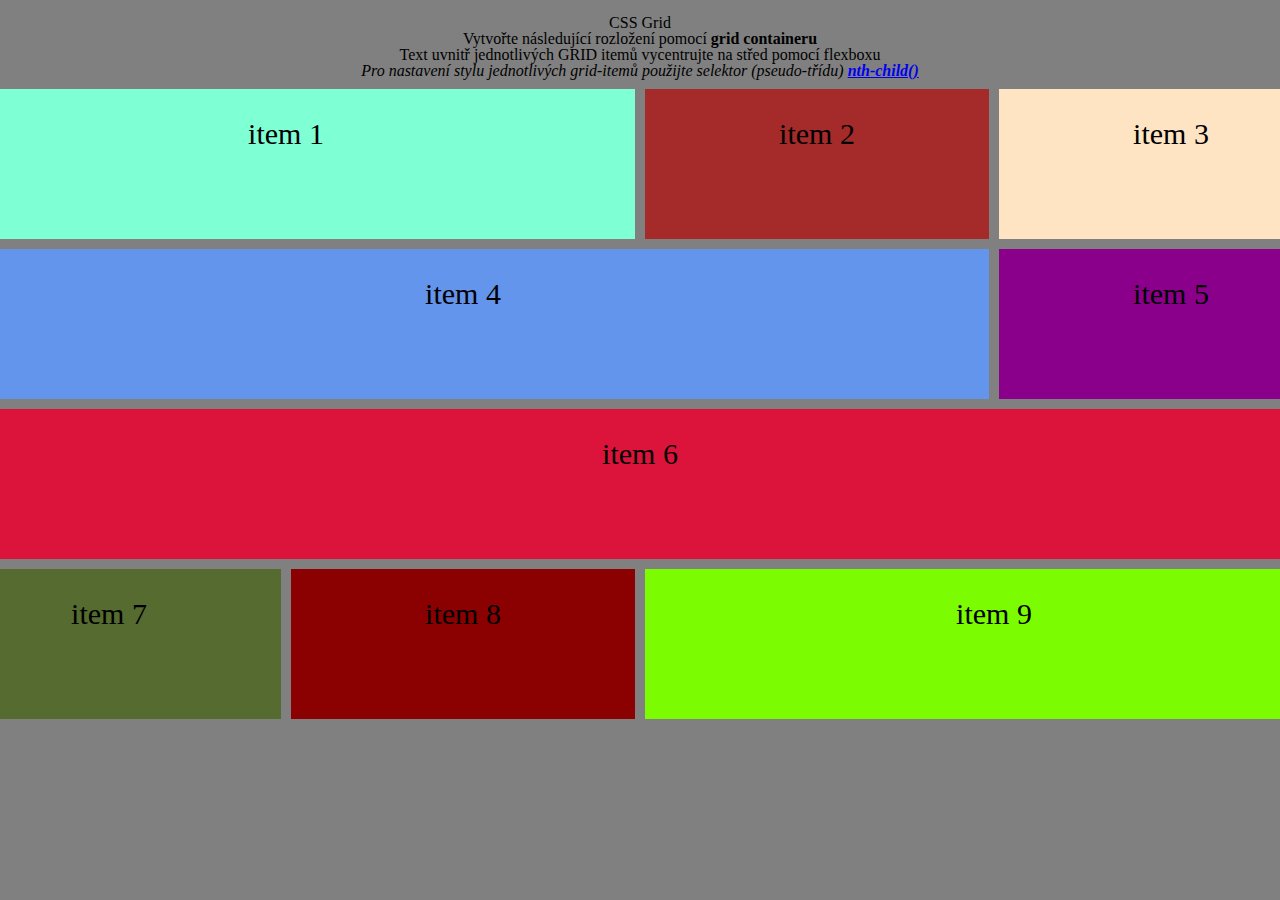
<file: individual-work/css-grid-0/index.html>
<!DOCTYPE html>
<html lang="en">

<head>
    <meta charset="UTF-8">
    <meta http-equiv="X-UA-Compatible" content="IE=edge">
    <meta name="viewport" content="width=device-width, initial-scale=1.0">
    <link rel="stylesheet" href="reset.css">
    <link rel="stylesheet" href="style.css">
    <title>CSS Grid</title>
</head>

<body>
    <main>
        <h1>CSS Grid</h1>

        <section>
            <div class="hint">
                <p>Vytvořte následující rozložení pomocí <b>grid containeru</b></p>
                <p>Text uvnitř jednotlivých GRID itemů vycentrujte na střed pomocí flexboxu</p>
                <i>Pro nastavení stylu jednotlivých grid-itemů použijte selektor (pseudo-třídu) <a
                        href="https://developer.mozilla.org/en-US/docs/Web/CSS/:nth-child"
                        target="_blank"><b>nth-child()</b></a></i>
            </div>
            <div class="grid-container">
                <div class="grid-item">
                    <p>item 1</p>
                </div>
                <div class="grid-item">
                    <p>item 2</p>
                </div>
                <div class="grid-item">
                    <p>item 3</p>
                </div>
                <div class="grid-item">
                    <p>item 4</p>
                </div>
                <div class="grid-item">
                    <p>item 5</p>
                </div>
                <div class="grid-item">
                    <p>item 6</p>
                </div>
                <div class="grid-item">
                    <p>item 7</p>
                </div>
                <div class="grid-item">
                    <p>item 8</p>
                </div>
                <div class="grid-item">
                    <p>item 9</p>
                </div>
            </div>
        </section>
    </main>
</body>

</html>
</file>
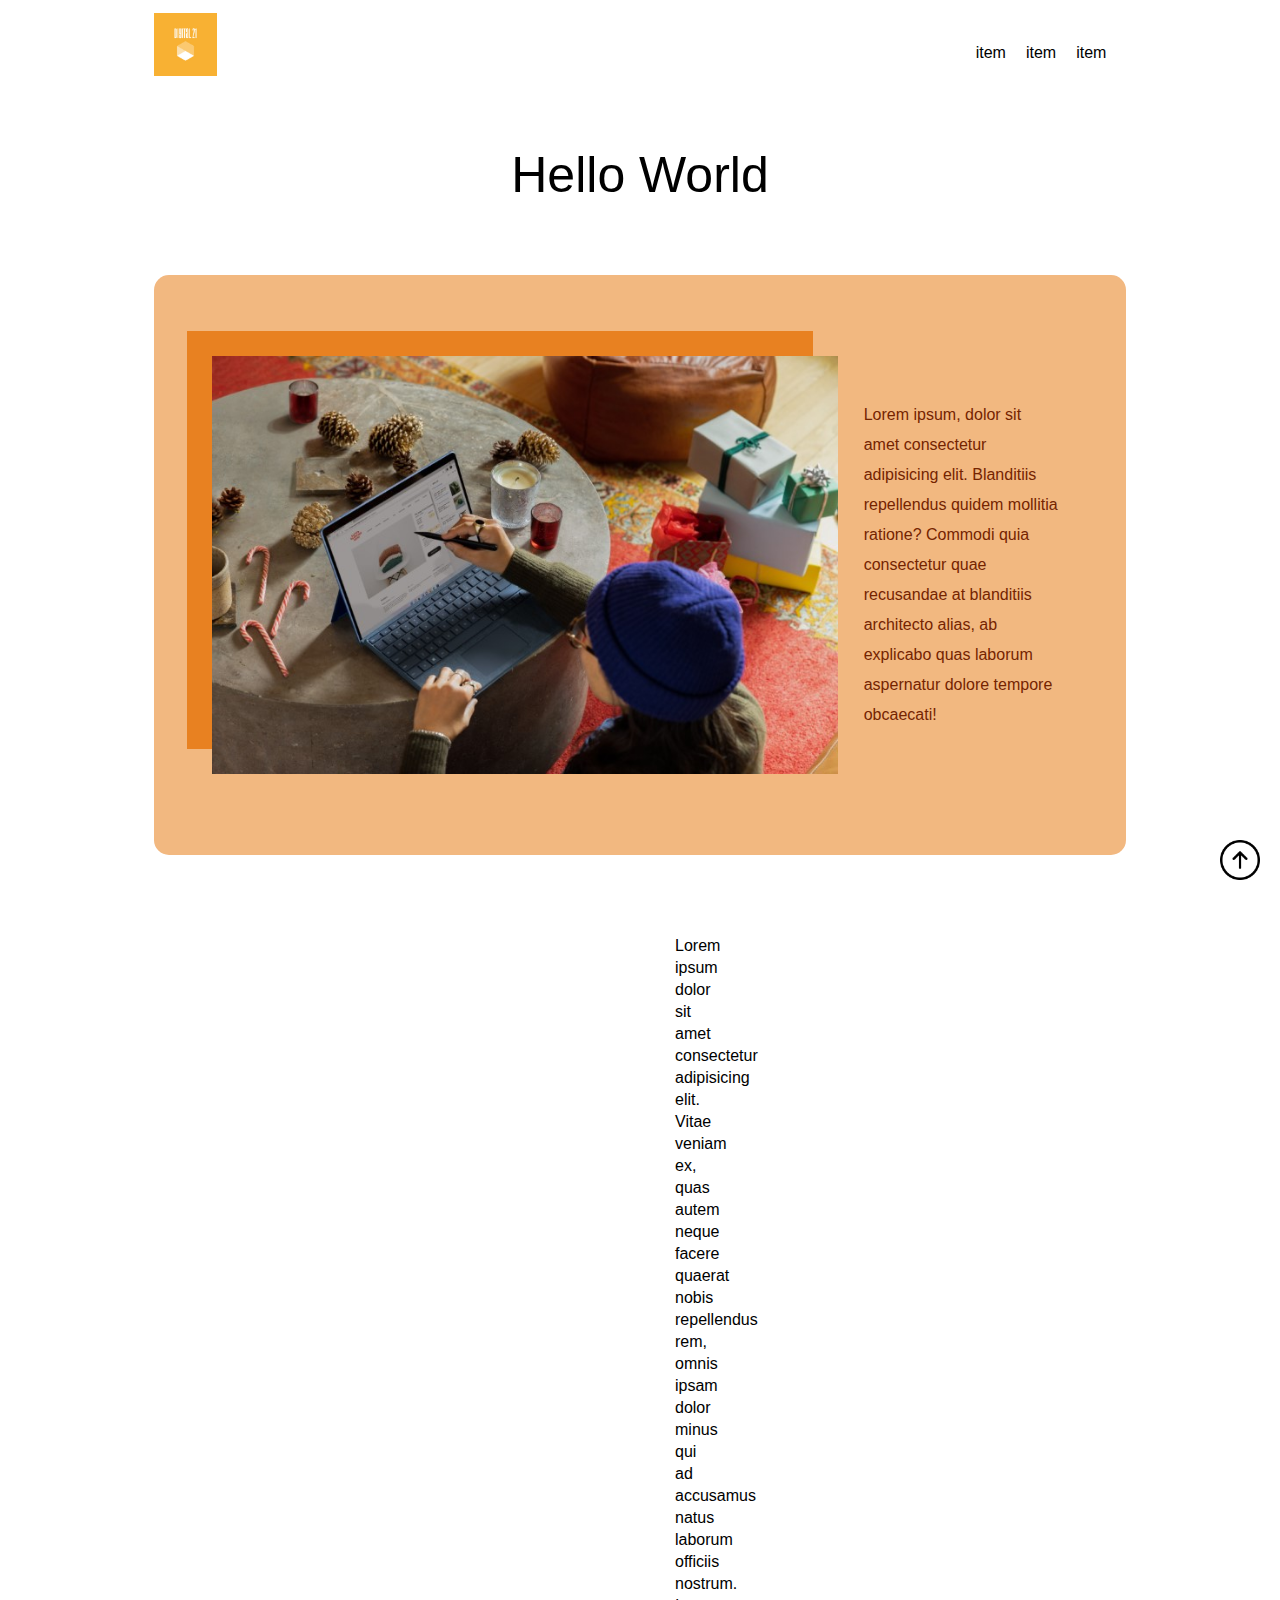
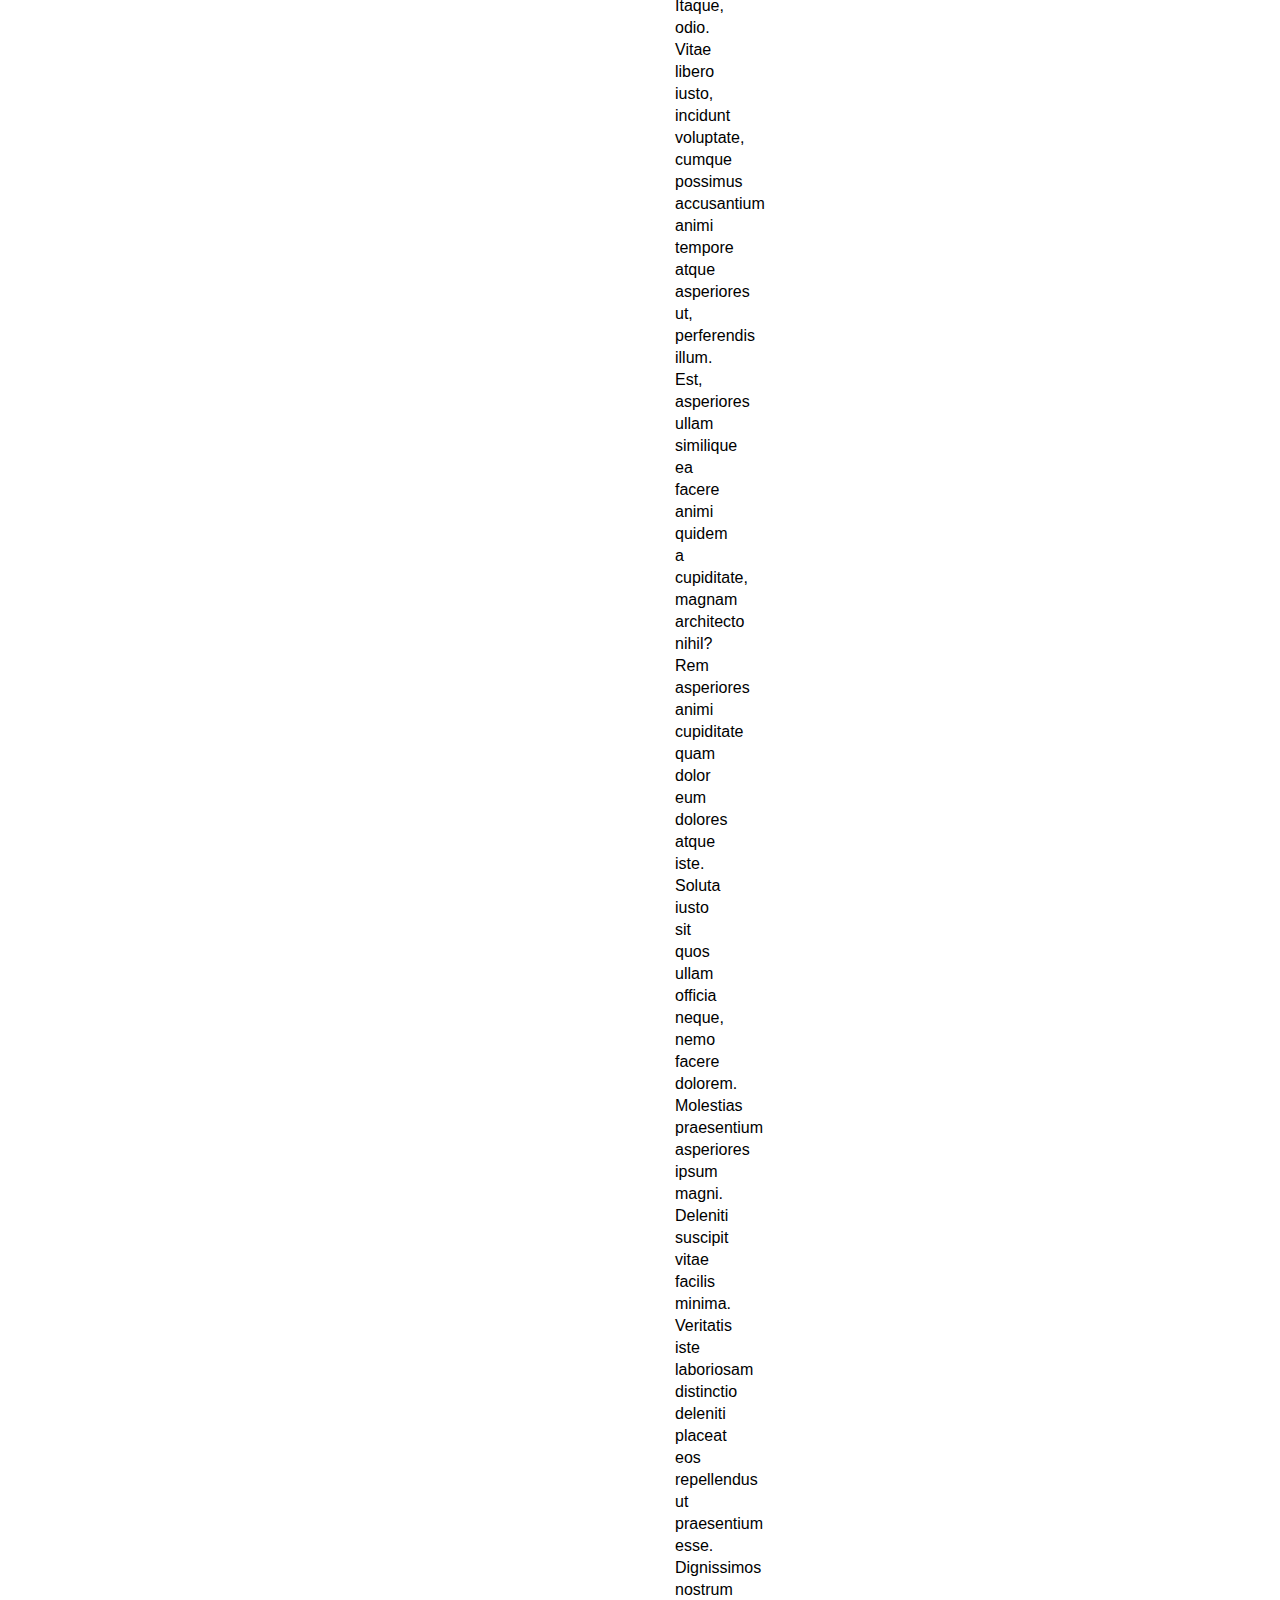
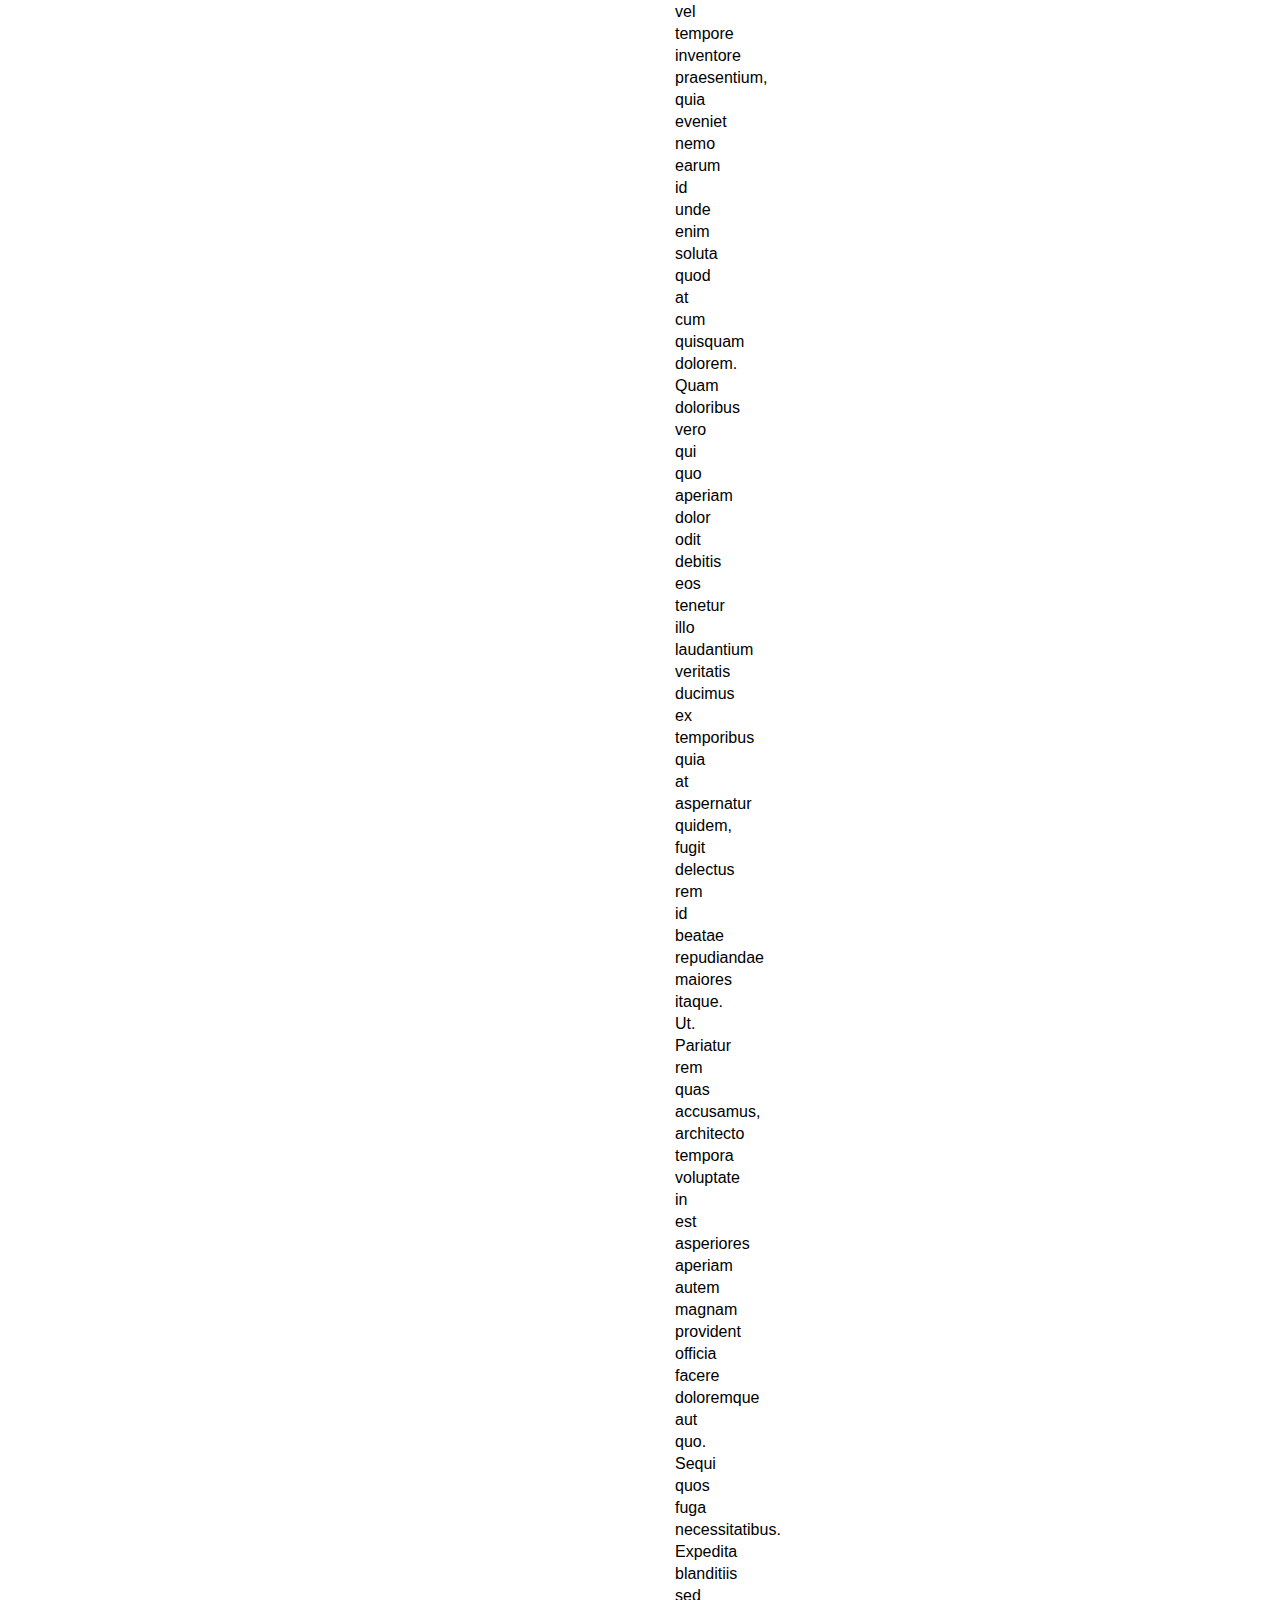
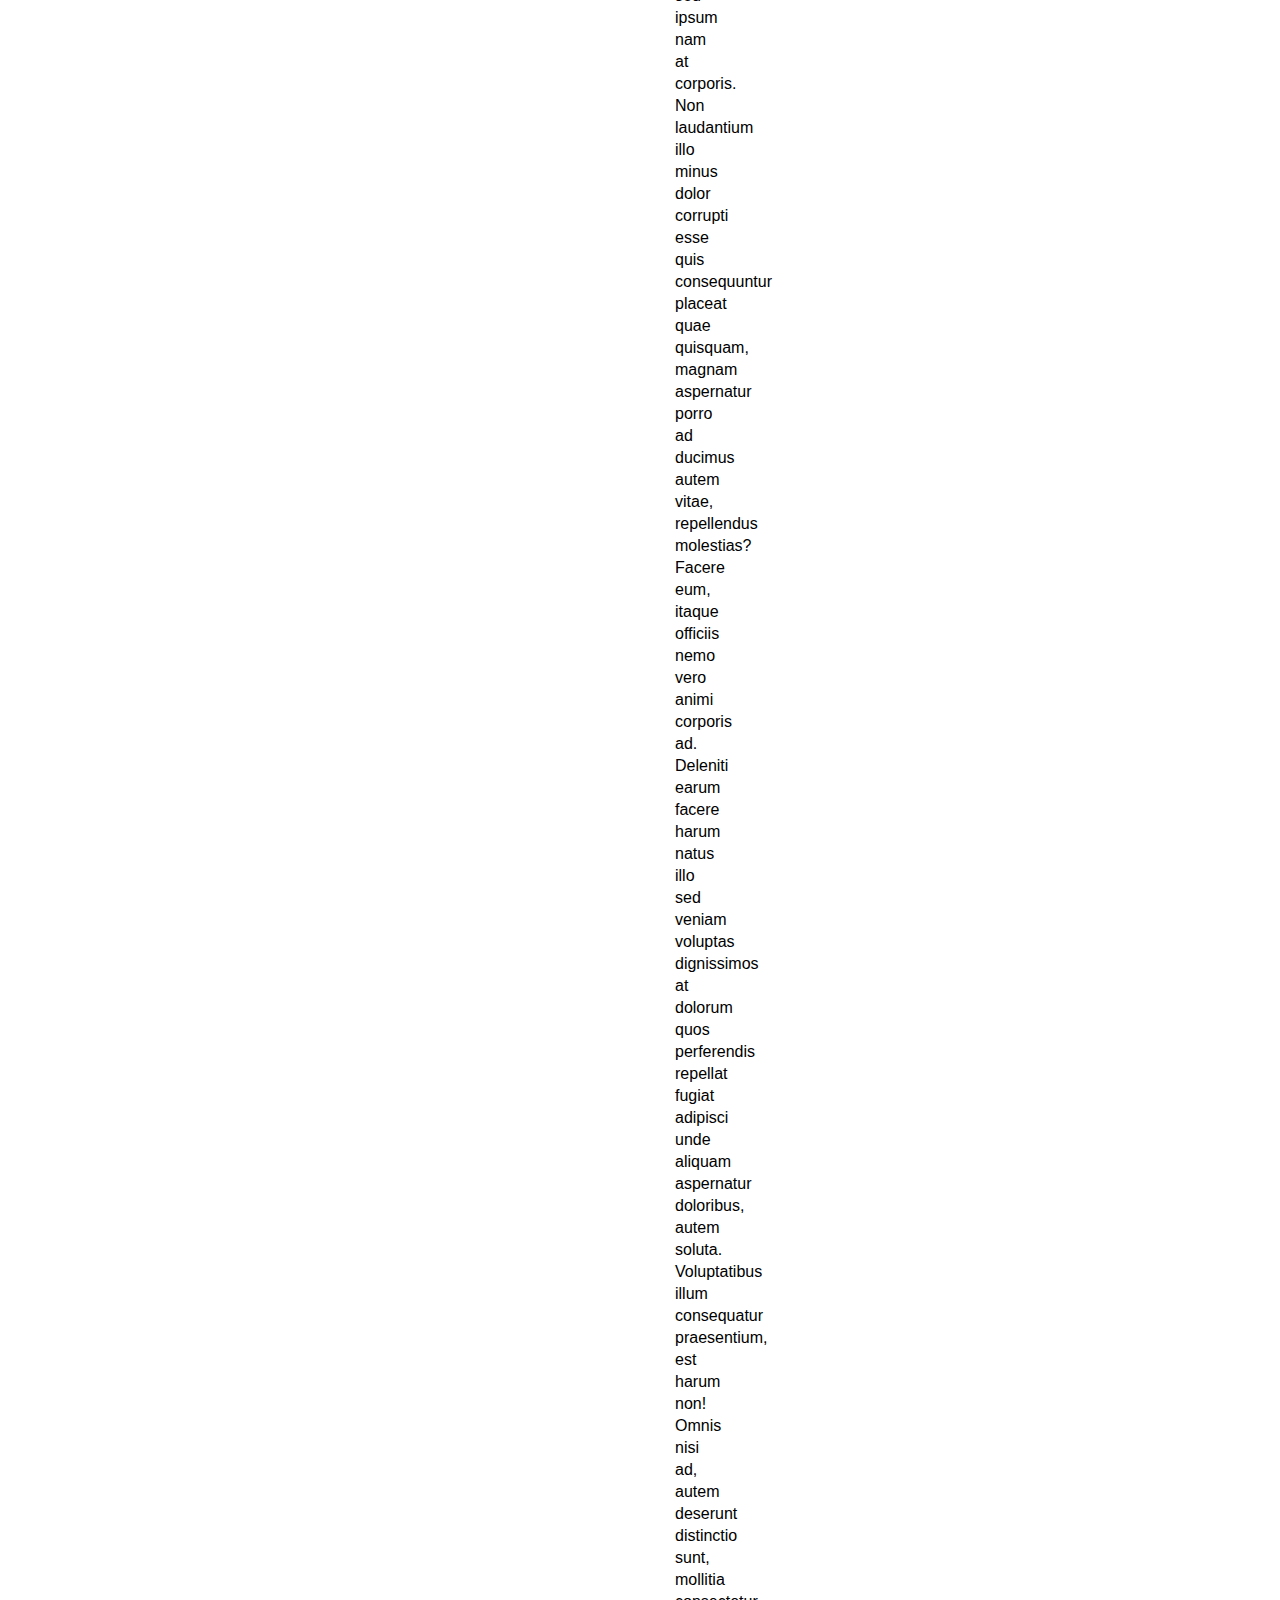
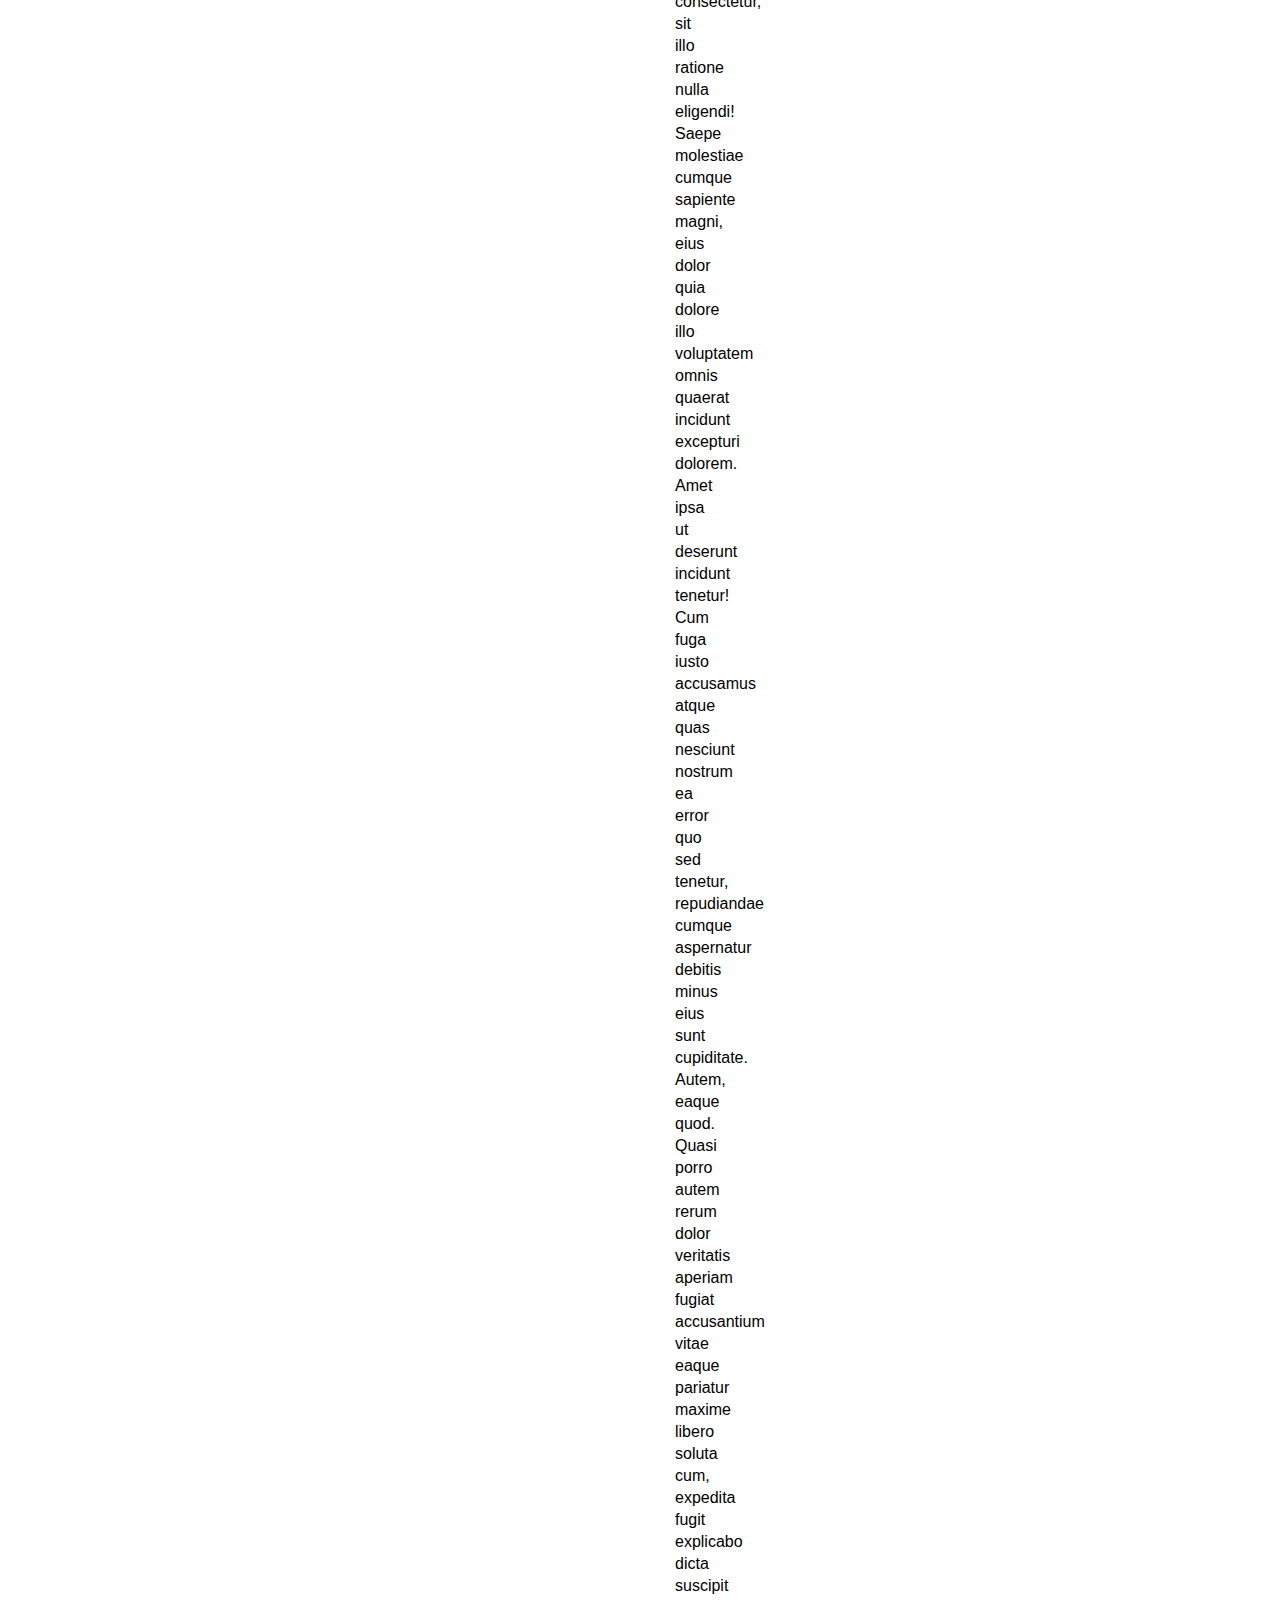
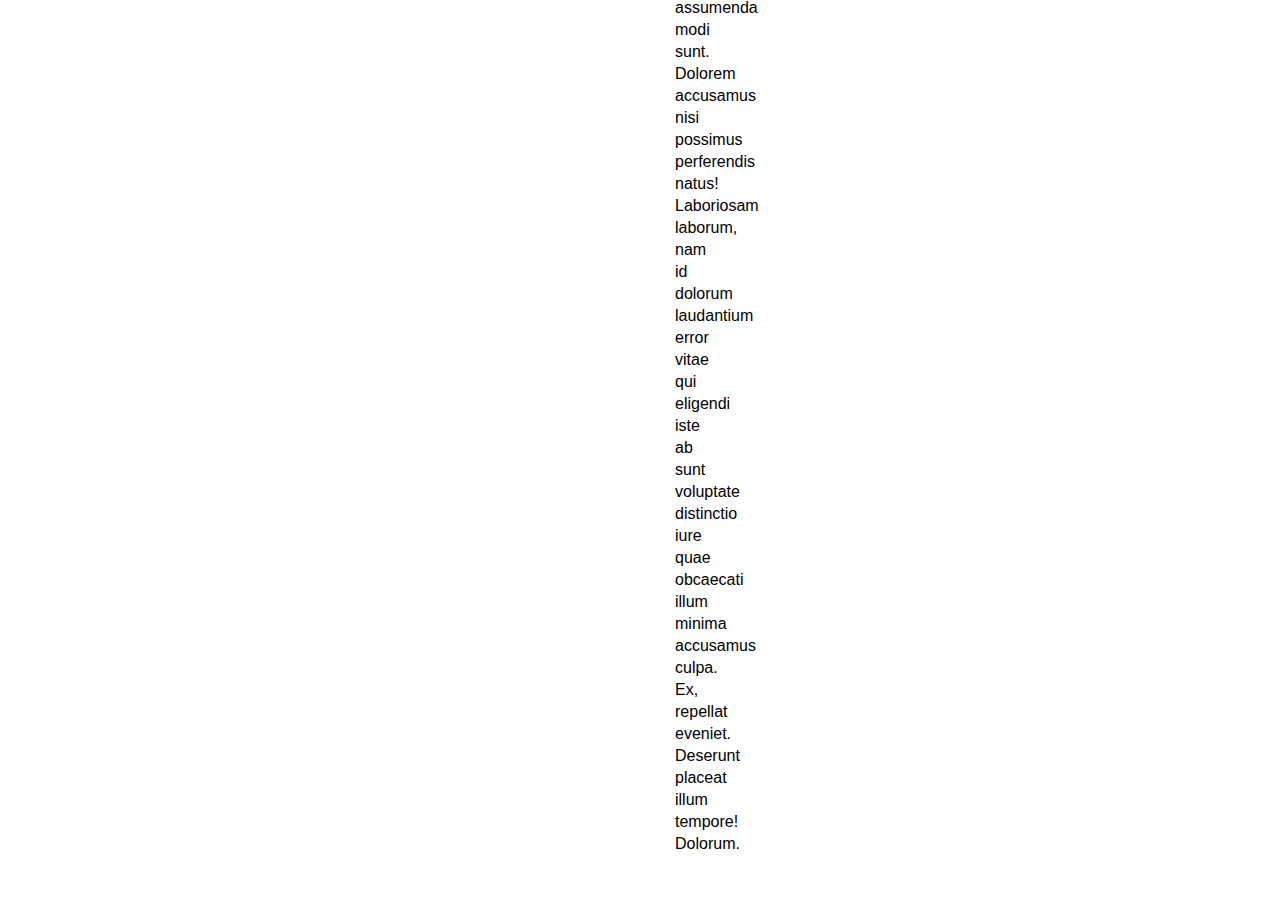
<file: individual-work/css-position-1/index.html>
<!DOCTYPE html>
<html lang="en">

<head>
    <meta charset="UTF-8">
    <meta http-equiv="X-UA-Compatible" content="IE=edge">
    <meta name="viewport" content="width=device-width, initial-scale=1.0">
    <title>CSS position</title>
    <link rel="stylesheet" href="reset.css">
    <link rel="stylesheet" href="style.css">
</head>

<body>
    <main class="container">
        <header class="header">
            <div class="header-logo">
                <img src="./images/logo_size_invert.jpg" alt="" srcset="">
            </div>
            <nav class="navbar">
                <div class="nav-item">item</div>
                <div class="nav-item">item</div>
                <div class="nav-item">item</div>
            </nav>
        </header>

        <div class="headline-1">
            <h1>Hello World</h1>
        </div>

        <section class="hero-section">
            <div class="hero-img">
                <img src="./images/hero-small.jpg" alt="Hero">
                <div class="img-placeholder"></div>
            </div>
            <div class="hero-text">
                <p>Lorem ipsum, dolor sit amet consectetur adipisicing elit. Blanditiis repellendus quidem mollitia
                    ratione? Commodi quia consectetur quae recusandae at blanditiis architecto alias, ab explicabo quas
                    laborum aspernatur dolore tempore obcaecati!</p>
            </div>
        </section>
        <section class="text">
            <div class="text-wrapper">
                <p>Lorem ipsum dolor sit amet consectetur adipisicing elit. Vitae veniam ex, quas autem neque facere
                    quaerat
                    nobis repellendus rem, omnis ipsam dolor minus qui ad accusamus natus laborum officiis nostrum.</p>
                <p>Itaque, odio. Vitae libero iusto, incidunt voluptate, cumque possimus accusantium animi tempore atque
                    asperiores ut, perferendis illum. Est, asperiores ullam similique ea facere animi quidem a
                    cupiditate,
                    magnam architecto nihil?</p>
                <p>Rem asperiores animi cupiditate quam dolor eum dolores atque iste. Soluta iusto sit quos ullam
                    officia
                    neque, nemo facere dolorem. Molestias praesentium asperiores ipsum magni. Deleniti suscipit vitae
                    facilis minima.</p>
                <p>Veritatis iste laboriosam distinctio deleniti placeat eos repellendus ut praesentium esse.
                    Dignissimos
                    nostrum vel tempore inventore praesentium, quia eveniet nemo earum id unde enim soluta quod at cum
                    quisquam dolorem.</p>
                <p>Quam doloribus vero qui quo aperiam dolor odit debitis eos tenetur illo laudantium veritatis ducimus
                    ex
                    temporibus quia at aspernatur quidem, fugit delectus rem id beatae repudiandae maiores itaque. Ut.
                </p>
                <p>Pariatur rem quas accusamus, architecto tempora voluptate in est asperiores aperiam autem magnam
                    provident officia facere doloremque aut quo. Sequi quos fuga necessitatibus. Expedita blanditiis sed
                    ipsum nam at corporis.</p>
                <p>Non laudantium illo minus dolor corrupti esse quis consequuntur placeat quae quisquam, magnam
                    aspernatur
                    porro ad ducimus autem vitae, repellendus molestias? Facere eum, itaque officiis nemo vero animi
                    corporis ad.</p>
                <p>Deleniti earum facere harum natus illo sed veniam voluptas dignissimos at dolorum quos perferendis
                    repellat fugiat adipisci unde aliquam aspernatur doloribus, autem soluta. Voluptatibus illum
                    consequatur
                    praesentium, est harum non!</p>
                <p>Omnis nisi ad, autem deserunt distinctio sunt, mollitia consectetur, sit illo ratione nulla eligendi!
                    Saepe molestiae cumque sapiente magni, eius dolor quia dolore illo voluptatem omnis quaerat incidunt
                    excepturi dolorem.</p>
                <p>Amet ipsa ut deserunt incidunt tenetur! Cum fuga iusto accusamus atque quas nesciunt nostrum ea error
                    quo
                    sed tenetur, repudiandae cumque aspernatur debitis minus eius sunt cupiditate. Autem, eaque quod.
                </p>
                <p>Quasi porro autem rerum dolor veritatis aperiam fugiat accusantium vitae eaque pariatur maxime libero
                    soluta cum, expedita fugit explicabo dicta suscipit assumenda modi sunt. Dolorem accusamus nisi
                    possimus
                    perferendis natus!</p>
                <p>Laboriosam laborum, nam id dolorum laudantium error vitae qui eligendi iste ab sunt voluptate
                    distinctio
                    iure quae obcaecati illum minima accusamus culpa. Ex, repellat eveniet. Deserunt placeat illum
                    tempore!
                    Dolorum.</p>
            </div>
        </section>

        <div class="top-link-wrapper">
            <div class="top-link">
                <a href="#">
                    <img src="./images/up-arrow.png" alt="Ikona">
                </a>
            </div>
        </div>
    </main>

</body>

</html>
</file>
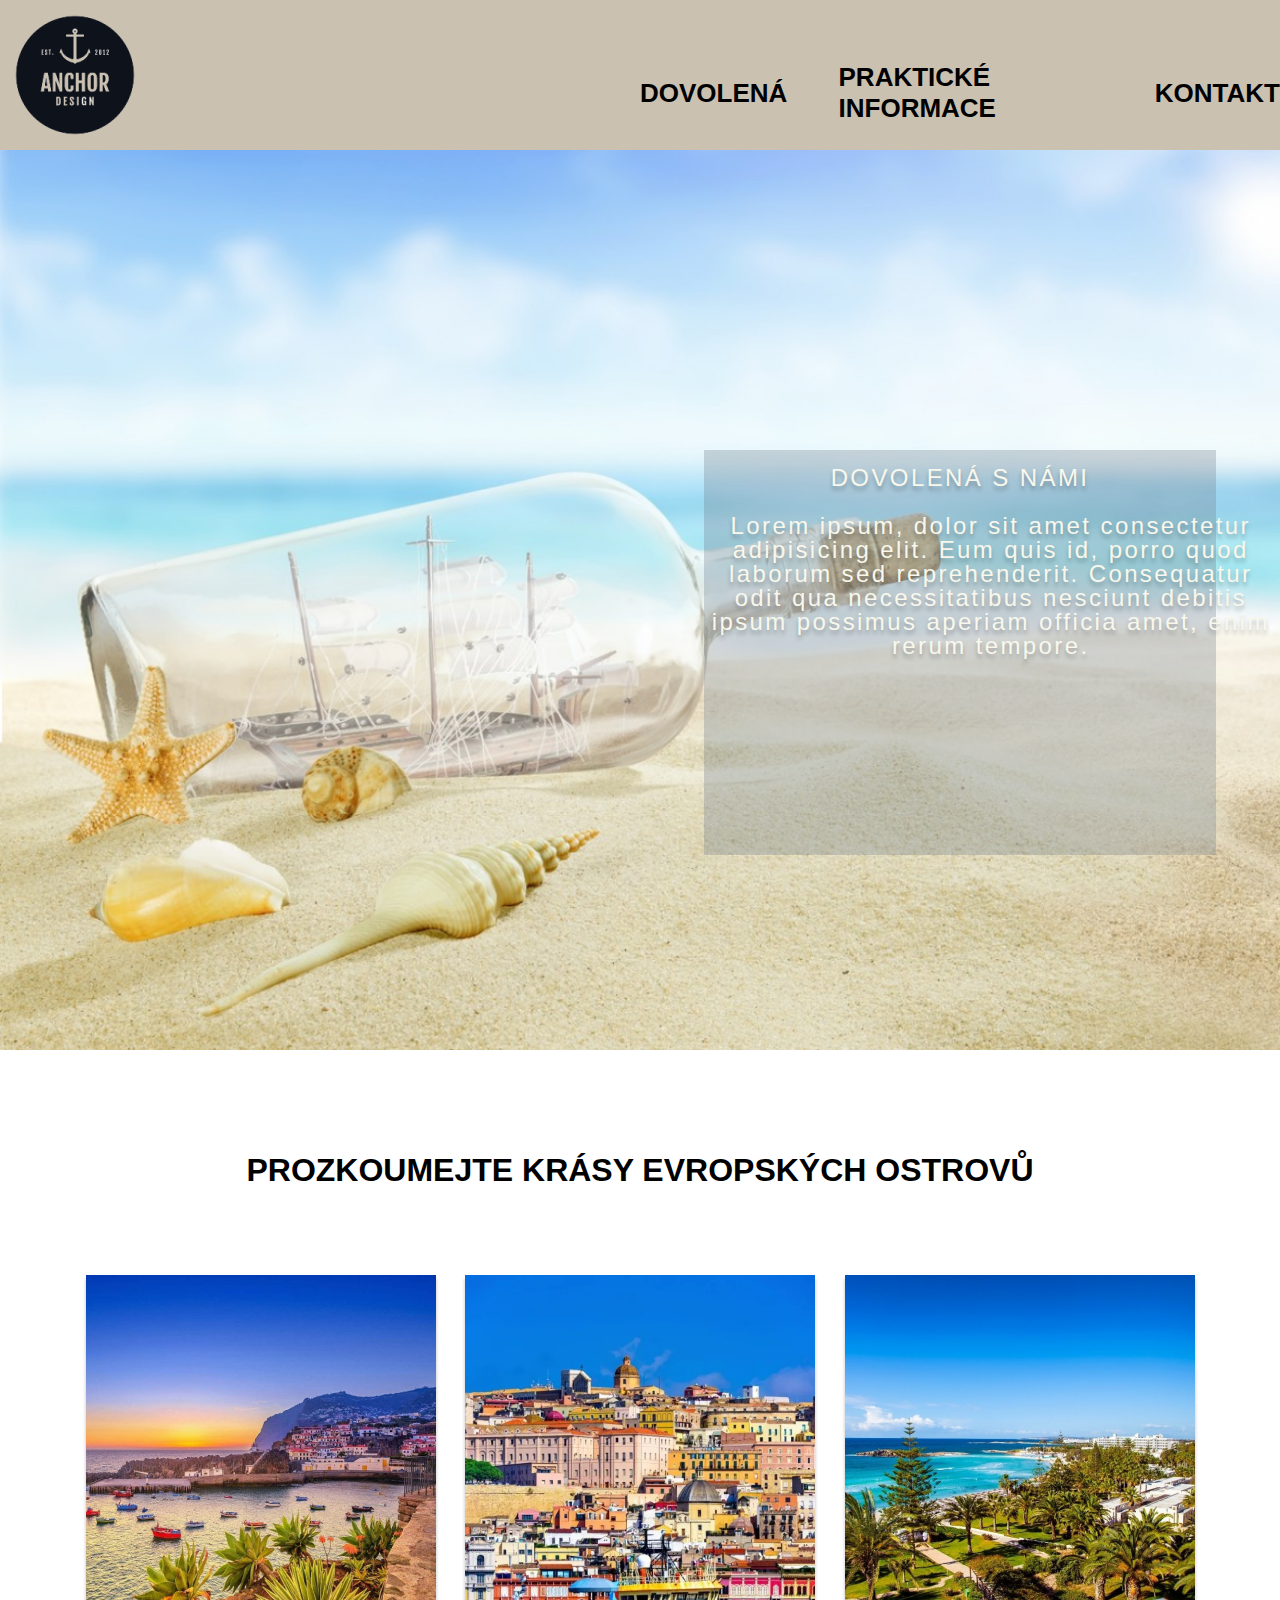
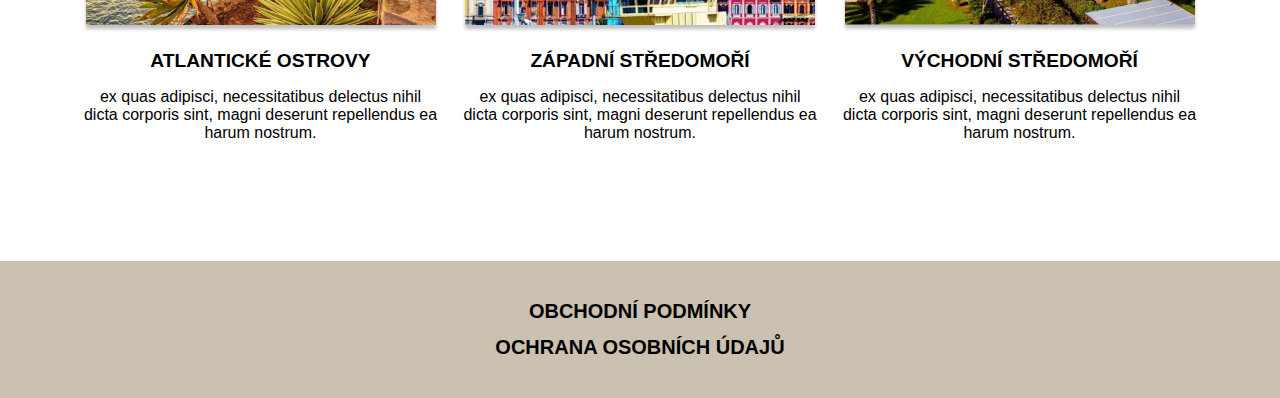
<file: individual-work/figma-1/index.html>
<!DOCTYPE html>
<html lang="en">

<head>
    <meta charset="UTF-8">
    <meta http-equiv="X-UA-Compatible" content="IE=edge">
    <meta name="viewport" content="width=device-width, initial-scale=1.0">
    <title>Document</title>
    <link rel="stylesheet" href="style.css">
    <meta name="viewport" content="width=device-width, initial-scale=1.0">
 
</head>
<body>



    <nav class="header">
        <img src="logo.png" alt="anchor">
        <div class="navbar">

            <h1><a href="index.html"> DOVOLENÁ</a></h1>
            <h1><a href="info.html"> PRAKTICKÉ INFORMACE</a></h1>
            <h1><a href="kontakt.html">KONTAKT</a></h1>
    </nav>
    <div class="main">
        <div class="herosection">
            <h1>DOVOLENÁ S NÁMI</h1>
            <p>Lorem ipsum, dolor sit amet consectetur adipisicing elit. Eum quis id, porro quod laborum sed
                reprehenderit.
                Consequatur odit qua necessitatibus nesciunt debitis ipsum possimus aperiam officia amet, enim rerum
                tempore.</p>
        </div>
    </div>
    <div style="overflow: auto">
        <div class="bottomsec">
            <h1>PROZKOUMEJTE KRÁSY EVROPSKÝCH OSTROVŮ</h1>
            <div class="bottomimg">
                <div class="left">
                    <img src="madeira.png" alt="x">
                    <h1>ATLANTICKÉ OSTROVY</h1>
                    <p>ex quas adipisci, necessitatibus delectus nihil dicta corporis sint, magni deserunt repellendus ea
                        harum nostrum.</p>
                </div>
                <div class="center">
                    <img src="sardinie.png" alt="y">
                    <H1>ZÁPADNÍ STŘEDOMOŘÍ</H1>
                    <p>ex quas adipisci, necessitatibus delectus nihil dicta corporis sint, magni deserunt repellendus ea
                        harum nostrum.</p>
                </div>
                <div class="right">
                    <img src="kypr.png" alt="z">
                    <H1>VÝCHODNÍ STŘEDOMOŘÍ</H1>
                    <p>ex quas adipisci, necessitatibus delectus nihil dicta corporis sint, magni deserunt repellendus ea
                        harum nostrum.</p>
                </div>
    
            </div>
    
        </div>
    </div>
    <div class="footer">
        <h1>OBCHODNÍ PODMÍNKY</h1>
        <h1>OCHRANA OSOBNÍCH ÚDAJŮ</h1>
    </div>

</body>

</html>
</file>
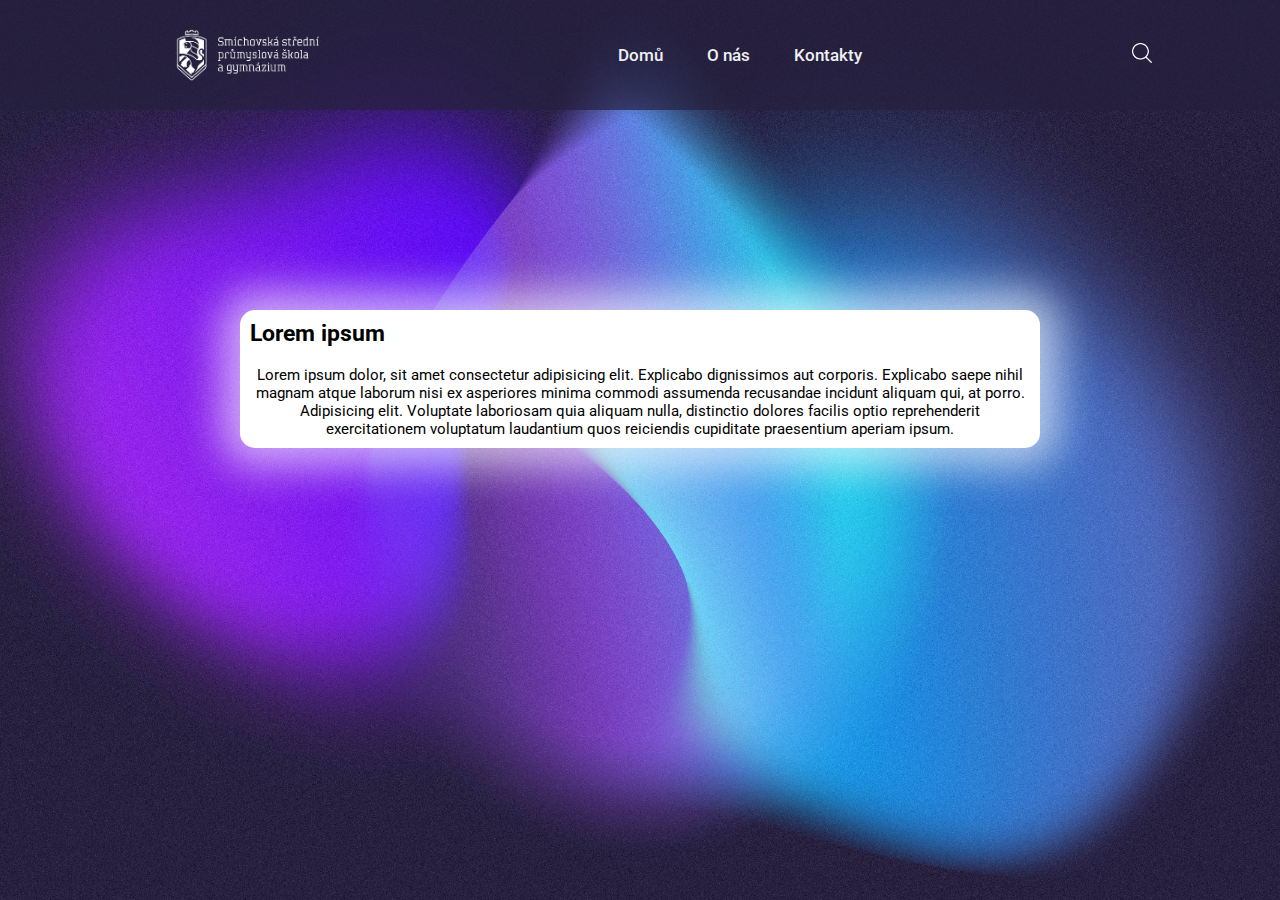
<file: individual-work/flex-1/index.html>
<!DOCTYPE html>
<html lang="en">

<head>

    <meta charset="UTF-8">
    <meta http-equiv="X-UA-Compatible" content="IE=edge">
    <meta name="viewport" content="width=device-width, initial-scale=1.0">
    <title>Flex</title>
    <link rel="stylesheet" href="index.css">
</head>


<body>
    <header>
        <img class="logo" src="logo.png" alt="logo" height="100" width="220">

        <nav>
            <ul class="nav_links">
                <div id="header-content">
                    <li><a href="https://www.ssps.cz/">Domů</a></li>
                    <li><a href="https://www.ssps.cz/o-skole/">O nás</a></li>
                    <li><a href="https://www.ssps.cz/kontakt/">Kontakty</a></li>
            </ul>
            </div>
        </nav>


        <a class="lupa" href="#"><img src="search.png" alt="" height="20" width="20"></a>
    </header>
    <section class="container">
        <div class="card">
            <h2>Lorem ipsum</h2>
            <p>Lorem ipsum dolor, sit amet consectetur adipisicing elit. Explicabo dignissimos aut corporis.
                Explicabo
                saepe nihil magnam atque laborum nisi ex asperiores minima commodi assumenda recusandae incidunt
                aliquam
                qui, at porro. Adipisicing elit. Voluptate laboriosam quia aliquam nulla, distinctio dolores facilis
                optio reprehenderit exercitationem voluptatum laudantium quos reiciendis cupiditate praesentium
                aperiam ipsum.</p>

</body>



</html>
</file>
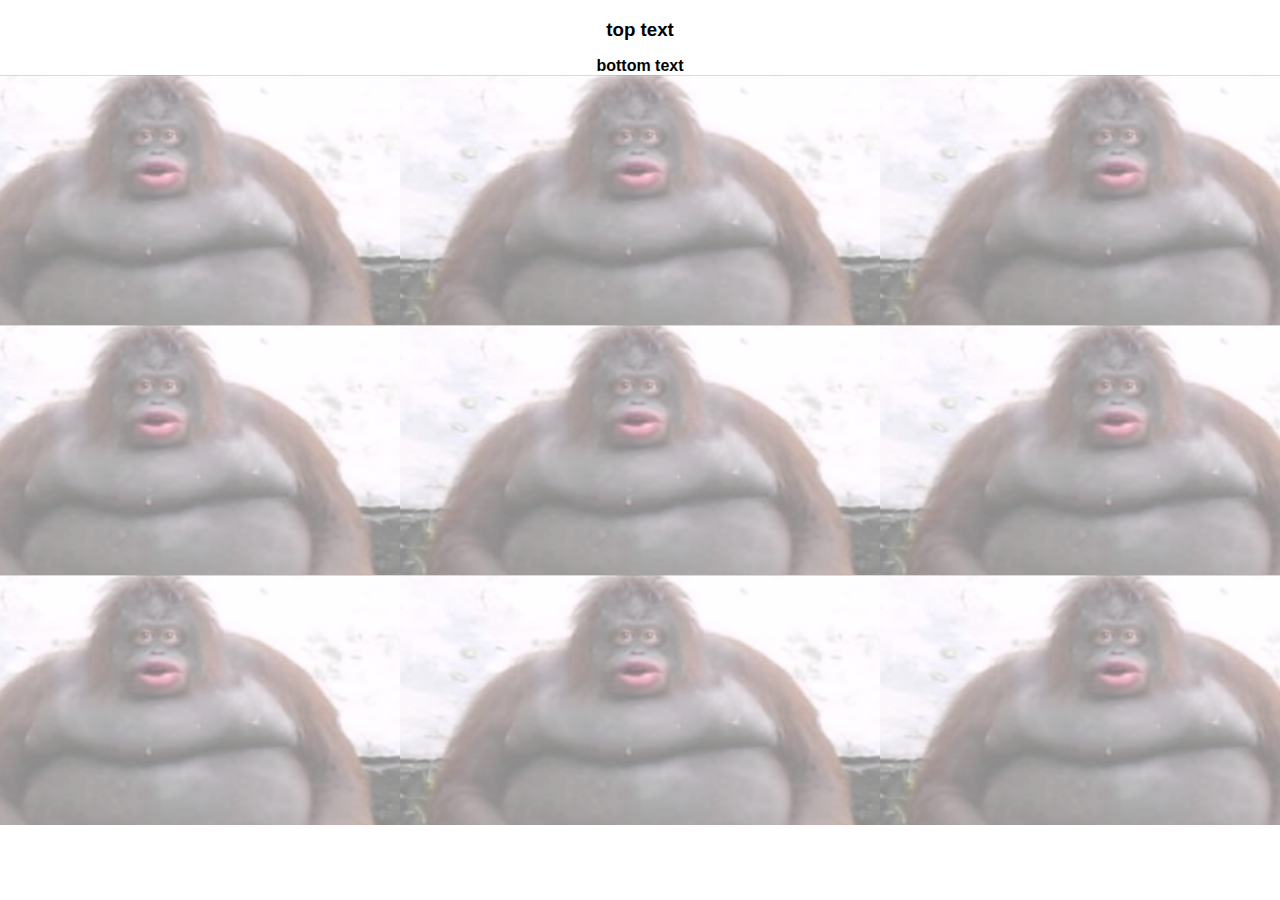
<file: individual-work/sassgallery/index.html>
<!DOCTYPE html>
<html lang="en">

<head>
    <meta charset="UTF-8">
    <meta http-equiv="X-UA-Compatible" content="IE=edge">
    <meta name="viewport" content="width=device-width, initial-scale=1.0">
    <title>Document</title>
    <link rel="stylesheet" href="style.css">
</head>

<body>
    <div class="wrapper">
        <div>

            <h3>top text</h3>
        </div>
        <div>

            <h4>bottom text</h4>
        </div>
    </div>

    <div class="three-by-three-grid">

        <div class="rotate">
            <img class="img" src="maxresdefault.jpg" alt="">
        </div>
        <div class="rotate">
            <img class="img" src="maxresdefault.jpg" alt="">
        </div>
        <div class="rotate">
            <img class="img" src="maxresdefault.jpg" alt="">
        </div>
        <div class="rotate">
            <img class="img" src="maxresdefault.jpg" alt="">
        </div>
        <div class="rotate">
            <img class="img" src="maxresdefault.jpg" alt="">
        </div>
        <div class="rotate">
            <img class="img" src="maxresdefault.jpg" alt="">
        </div>
        <div class="rotate">
            <img class="img" src="maxresdefault.jpg" alt="">
        </div>
        <div class="rotate">
            <img class="img" src="maxresdefault.jpg" alt="">
        </div>
        <div class="rotate">
            <img class="img" src="maxresdefault.jpg" alt="">
        </div>


    </div>
</body>

</html>
</file>
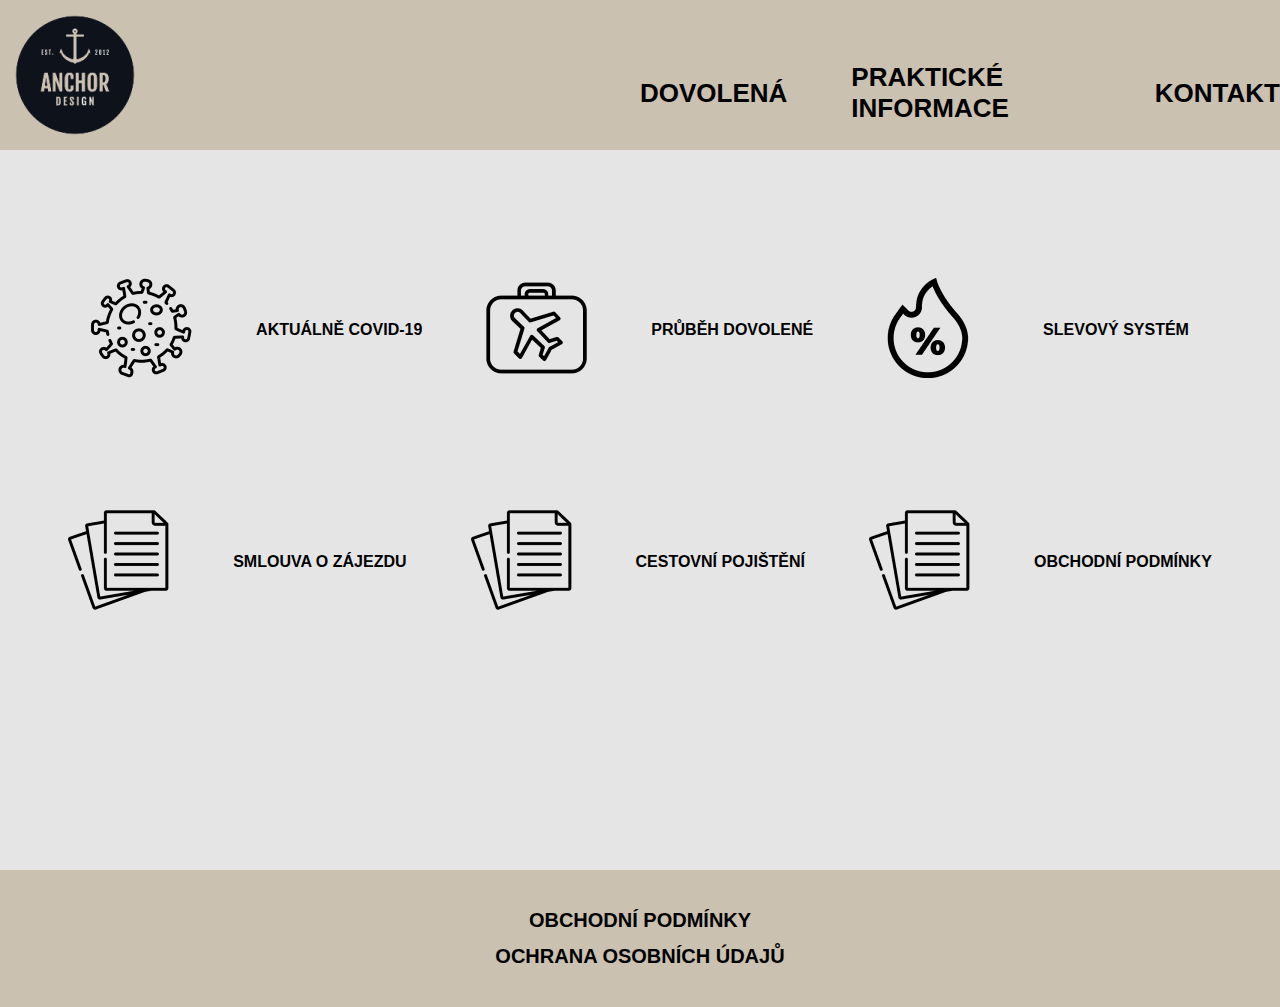
<file: individual-work/figma-1/info.html>
<!DOCTYPE html>
<html lang="en">
<head>
    <meta charset="UTF-8">
    <meta http-equiv="X-UA-Compatible" content="IE=edge">
    <meta name="viewport" content="width=device-width, initial-scale=1.0">
    <title>Document</title>
    <link rel="stylesheet" href="info.css">
</head>
<body>
    <nav class="header">
        <img src="logo.png" alt="anchor">
        <div class="navbar">

            <h1><a href="index.html"> DOVOLENÁ</a></h1>
            <h1><a href="info.html"> PRAKTICKÉ INFORMACE</a></h1>
            <h1><a href="kontakt.html">KONTAKT</a></h1>

        </div>
    </nav>

    <div class="imgsec">
        <div class="left1">
            <img src="coronavirus.png" alt="x">
        </div>
        <div class="left2">
            <h1>AKTUÁLNĚ COVID-19</h1>
        </div>
        <div class="center1">
            <img src="luggage.png" alt="y">
        </div>
        <div class="center2">
            <H1>PRŮBĚH DOVOLENÉ</H1>  
        </div>
        <div class="right1">
            <img src="sale.png" alt="z">
        </div>
        <div class="right2">
            <H1>SLEVOVÝ SYSTÉM</H1>
        </div>
    </div>
    <div class="imgsec2">
        <div class="left3">
            <img src="doc 1.png" alt="x">
        </div>
        <div class="lef4">
            <h1>SMLOUVA O ZÁJEZDU</h1>
        </div>
        <div class="center3">
            <img src="doc 1.png" alt="y">
        </div>
        <div class="center4">
            <H1>CESTOVNÍ POJIŠTĚNÍ</H1>  
        </div>
        <div class="right3">
            <img src="doc 1.png" alt="z">
        </div>
        <div class="right4">
            <H1>OBCHODNÍ PODMÍNKY</H1>
        </div>
    </div>

    <div class="footer">
        <h1>OBCHODNÍ PODMÍNKY</h1>
        <h1>OCHRANA OSOBNÍCH ÚDAJŮ</h1>
    </div>
</body>
</html>
</file>
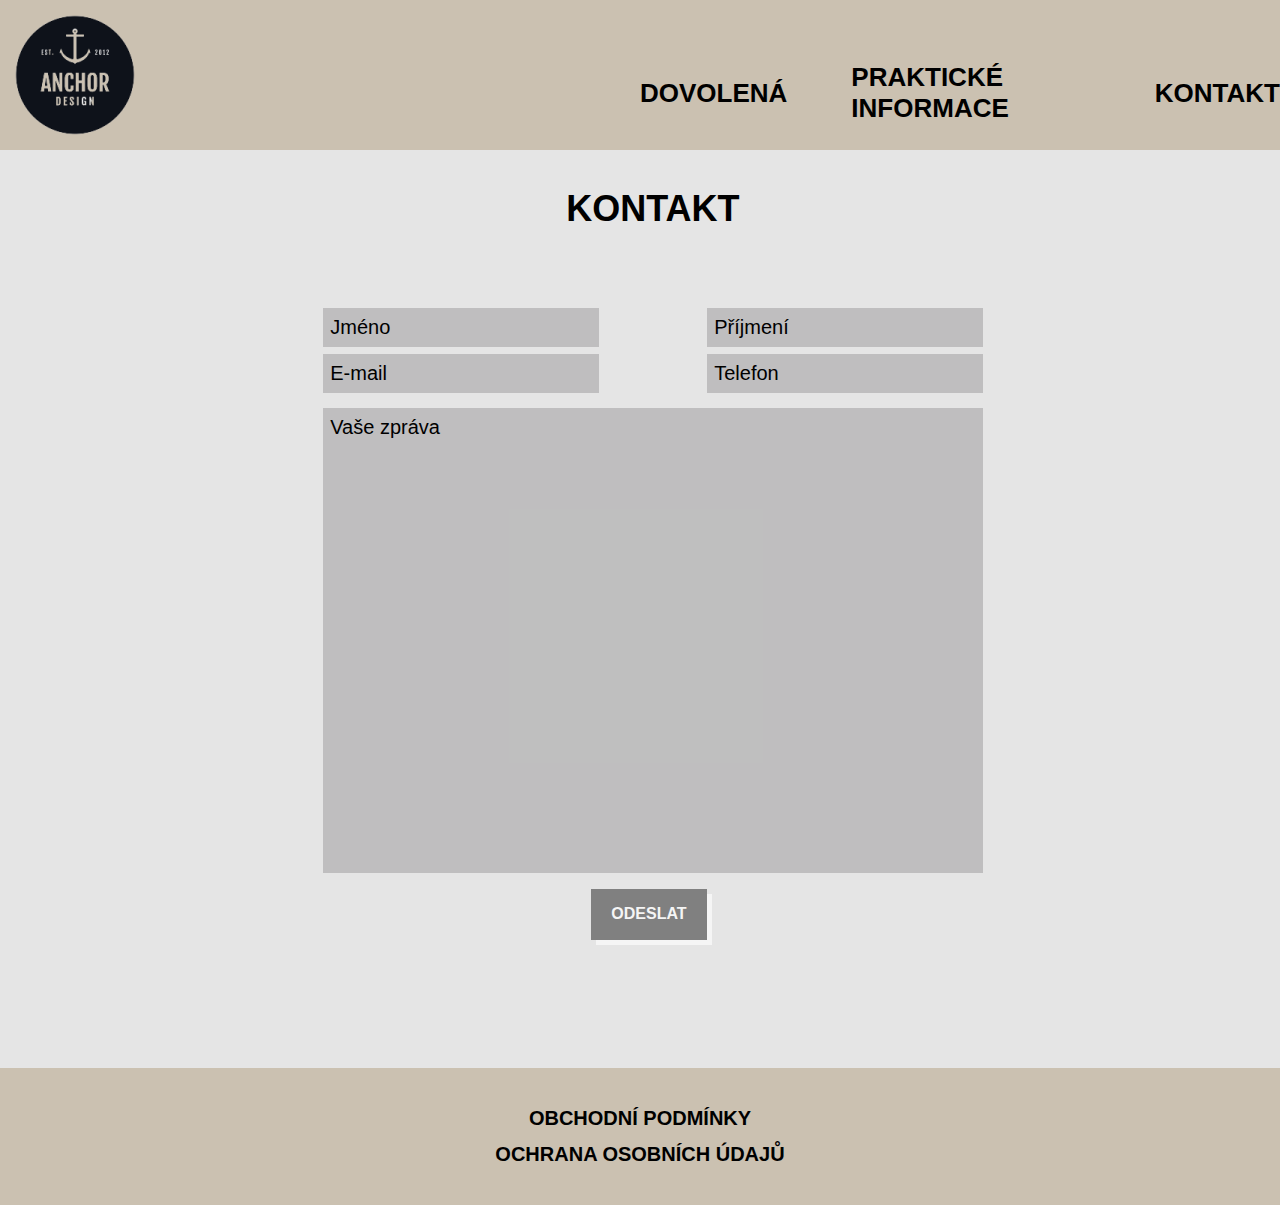
<file: individual-work/figma-1/kontakt.html>
<!DOCTYPE html>
<html lang="en">
<head>
    <meta charset="UTF-8">
    <meta http-equiv="X-UA-Compatible" content="IE=edge">
    <meta name="viewport" content="width=device-width, initial-scale=1.0">
    <title>Document</title>
    <link rel="stylesheet" href="kontakt.css">
</head>
<body>
    <nav class="header">
        <img src="logo.png" alt="anchor">
        <div class="navbar">
            <h1><a href="index.html"> DOVOLENÁ</a></h1>
            <h1><a href="info.html"> PRAKTICKÉ INFORMACE</a></h1>
            <h1><a href="kontakt.html">KONTAKT</a></h1>
        </div>
    </nav>
    <div class="concontainer">
        <div class="h1">
            <h1>KONTAKT</h1>
        </div>
        <div class="conspace1">
            <div>Jméno</div>
            <div>Příjmení</div>
        </div>
        <div class="conspace2">
            <div>E-mail</div>
            <div>Telefon</div>
        </div>
        <div class="conbox">
            <div>Vaše zpráva</div>
        </div>
        <div class="sendbutton">
            <h1>ODESLAT</h1>
        </div>
    </div>
    <div class="footer">
        <h1>OBCHODNÍ PODMÍNKY</h1>
        <h1>OCHRANA OSOBNÍCH ÚDAJŮ</h1>
    </div>
</body>
</html>
</file>
<file: individual-work/css-grid-0/style.css>
.grid-container {
    display: grid;
    gap: 10px;
    padding: 10px;
    grid-template-columns: 60% 60% 60% 60%;
    grid-template-rows: repeat(4, 150px);
    justify-content: center;
    
}

h1{
    margin-top: 15px;
}
.grid-item {
    padding: 30px;
    font-size: 30px;
    text-align: center;
  
}

body{
 justify-content: center;
 
 flex-direction: column;
 align-items: center;
 display: flex;
 text-align: center;
 background-color: grey;
 
}
.grid-item:nth-child(1){
    grid-column: 1/3;
   background-color: aquamarine;
}
.grid-item:nth-child(2){
    grid-column: 3/3;
    background-color: brown;
}
.grid-item:nth-child(3){
    grid-column: 4/4;
    background-color: bisque;
}
.grid-item:nth-child(4){
    grid-column: 1/4;
    background-color: cornflowerblue;
}
.grid-item:nth-child(5){
    grid-column: 4/4;
    background-color: darkmagenta;
}
.grid-item:nth-child(6){
    grid-column: 1/5;
    background-color: crimson;
}
.grid-item:nth-child(7){
    grid-column: 1/1;
    background-color: darkolivegreen;
}
.grid-item:nth-child(8){
    grid-column: 2/2;
    background-color: darkred;
}
.grid-item:nth-child(9){
    grid-column: 3/5;
    background-color: lawngreen;
}
</file>
<file: individual-work/css-position-1/style.css>
body {
    font-family: Verdana, Geneva, Tahoma, sans-serif;
}
.container {
    display: flex;
    flex-direction: column;
}
.header {
    display: flex;
    position: fixed;
    width: 100%;
    height: 7%;
    background-color: white;
    background-size: cover;
    padding-top: 1%;
    padding-bottom: 1%;
}
  
.header-logo {
    position: relative;
    height: 100%;
    left: 12%;
}
  
.header-logo>img{
    height: 100%;
}
  
.navbar {
    display: flex;
    position: absolute;
    top: 45px;
    right: 12%;
}
  
.nav-item {
    display: flex;
    justify-content: center;
    padding: 0 20px 20px 0;
}
  
.headline-1 {
    text-align: center;
    margin-top: 150px;
    font-size: 50px;
}
  
.hero-section {
    display: flex;
    margin-top: 75px;
    margin-left: 12%;
    margin-right: 12%;
    background-color: #f2b880;
    height: 580px;
    border-radius: 15px;
}
  
.hero-img>img{
    height: 72%;
    box-shadow: -25px -25px 0px 0px #e88121;
}
  
.hero-img { 
    width: 60%;
    display: flex;
    align-items: center;
    padding-right: 1%;
    padding-left: 6%;
} 
.hero-text {
    width: 50%;
    display: flex;
    align-items: center;
    padding-left: 6%;
    padding-right: 7%;
    color: #752400;
    line-height: 30px;
} 
.text {
    margin: 80px 675px 50px 675px;
    font-size: 16px;
    line-height: 22px;
} 
.top-link-wrapper {
    display: flex;
    justify-content: right;
}
.top-link {
    position: fixed;
    display: flex;
    justify-content: right;
    height: 40px;
    width: 40px;
    bottom: 0;
    margin: 0 20px 20px 0;
} 
.top-link>a>img {
    height: 100%;
}
</file>
<file: individual-work/figma-1/style.css>
body {
    margin: 0;
}
.main {
    margin: 0;
    background-image: url(hero_image.png);
    background-repeat: no-repeat;
    background-size: cover;
    height: 100vh;
    font-style: normal;
}

.header {
    display: flex;
    height: 20%;
    background-color: #cbc1b1;
}
.navbar {
    display: flex;
    position: absolute;
    width: 50%;
    left: 50%;
    top: 5%;
    gap: 8%;
    font-size: small;
    align-items: center; 
    font-family: 'Lato';
    font-style: normal; 
    visibility: visible;
}  
.navbar h1:hover {
   cursor: pointer;
   background-color: lightslategray;
   height: 100%;
   padding: 1%;
   position: static;
}
.navbar h1 {
    font-family: Arial, Helvetica, sans-serif;
}
.herosection{
    background-color: rgba(108, 122 , 137, 0.3);
    position: absolute;
    width: 40%;
    height: 45%;
    right: 5%;
    top: 50%;
    text-align: center; 
    font-style: normal;  
}
.herosection p{
    width: 573.53px;
    height: 120px;
    right: 68.24px;
    top: 636px;
    font-family: Arial, Helvetica, sans-serif;
    font-style: normal;
    font-weight: 500;
    font-size: 24px;
    line-height: 24px;
    display: flex;
    letter-spacing: 0.1em;
    text-align: center;
    color: #F8F7EC;
    text-shadow: 0px 4px 4px rgba(0, 0, 0, 0.25);
}
.herosection h1{
    font-family: 'Lato';
    font-style: normal;
    font-weight: 500;
    font-size: 24px;
    line-height: 24px;
    letter-spacing: 0.1em;
    text-align: center;
    color: #F8F7EC;
    text-shadow: 0px 4px 4px rgba(0, 0, 0, 0.25);
    font-family: Arial, Helvetica, sans-serif;
}
.bottomsec{
   margin: 8%;
   text-align: center;
   font-size: medium;
}
.bottomsec h1 {
    font-family: Arial, Helvetica, sans-serif;
}
.footer{
    font-size:x-small;
    background-color: #cbc1b1;
    padding: 2%;
    text-align: center;
}
.bottomimg{
    display: flex;
    margin-top: 8%;
    align-items: center;
    justify-content: center;
    gap: 2%;
    flex-basis: content;
}
.bottomimg p{
    display: flex;
    font-family: Arial, Helvetica, sans-serif;  
}
.bottomimg h1{
    font-size: larger;
    font-family: Arial, Helvetica, sans-serif;
}
a {
    color: black;
    background-color: transparent;
    text-decoration: none;
}
a:hover {
    color: lightgray;
    background-color: transparent;
    text-decoration: none;
}
.footer h1 {
    font-family: Arial, Helvetica, sans-serif;
}
@media screen and (max-width: 500px){
    .main{
        background-color: #F8F7EC;
        background-image: none;
        height: 100%;
    }
    .herosection p{
        width: fit-content;
        font-weight: 500;
        font-size: 15px;
        line-height: 24px;
        letter-spacing: 0.1em;
        text-align: center;
    }
    .herosection{

        background-color: #7C7474;
        align-items: center;
        width: fit-content;
        margin-left: 5%;
        margin-top: -30%;
        height: 30%;
        
    }
    .bottomsec{
        margin-top: 70%;
    }
    .bottomimg{
        flex-direction: column;
    }
    .navbar{
        display: flex;
        flex-direction: column;
        font-size: x-small;
        margin-top: -3%;
    }
   
}
</file>
<file: individual-work/flex-1/index.css>
@import url('https://fonts.googleapis.com/css2?family=Roboto&display=swap');

* {
    box-sizing: border-box;
    padding: 0;
    margin: 0;
    
   
}

body {
    background-size: 100% 200%;
    background-repeat: no-repeat;
    background-image: url(gradient.jpg);
    background-position: center;
    background-attachment: fixed;
    background-size: cover;
    
}

li, a{
    font-family: 'Roboto', sans-serif;
    font-weight: 500;
    font-size: 17px;
    color: #edf0f1;
    text-decoration: none;
}
header{
    display: flex;
    justify-content: space-between;
    align-items: center;
    padding: 5px 10%;
    background-color: rgba(38, 32, 63, 0.69);
    
}

.container{
    display:flex;
    justify-content: center;
   
}

.card {
    background-color: white;
    width: 800px;
    border-radius: 15px;
    margin-top: 200px;
    font-family: 'Roboto', sans-serif;
    font-size: 15px;
    box-shadow: 0px 0px 40px 20px rgba(255, 255, 255, 0.61);
  
}

.card h2 {
    padding: 10px;
}

.card p{
    padding: 10px;
    text-align: center;
    
}

.logo{
    cursor: pointer;
    opacity: 100%;


   padding-left: 20px;
  
}


.nav_links{
    list-style: none;
    opacity: 100%;
    
}
.nav_links li{
    display: inline-block;
    padding: 0px 20px;
    
  
}
.nav_links li a{
   transition: all 0.3s ease 0s;
}

.nav_links li a:hover{
    color: #0088a9;
    transition: all 0.3s ease 0s;
}
</file>
<file: individual-work/sassgallery/style.css>
.three-by-three-grid {
  display: grid;
  grid-template-columns: repeat(3, 480px);
  grid-template-rows: repeat(3, 250px);
  position: absolute;
  left: 50vw;
  top: 50vh;
  transform: translate(-50%, -50%);
}


.img {
  opacity: 0.5;
  transition: opacity 0.2s ease-in-out;
  width: 480px;
  height: 250px;
}
.img:hover {
  opacity: 1;
  transition: opacity 0.2s ease-in-out, height 0.4s ease-in-out, width 0.4s ease-in-out, transform 0.2s ease-in-out;
  z-index: 1;
}

.wrapper {
  display: flex;
  position: absolute;
  flex-direction: column;
  top: 0;
  left: 50vw;
  transform: translateX(-50%);
  justify-content: center;
  align-items: center;
}
.wrapper div {
  height: 4vh;
  font-family: "Montserrat", sans-serif;
}/*# sourceMappingURL=style.css.map */
</file>
<file: individual-work/figma-1/info.css>
body {
    margin: 0;
    background-color: #E5E5E5;
}
.header {
    display: flex;
    height: 20%;
    background-color: #cbc1b1;
}
.navbar {
    display: flex;
    position: absolute;
    width: 50%;
    left: 50%;
    top: 5%;
    gap: 10%;
    font-size: small;
    align-items: center;  
    font-style: normal;
} 
.navbar h1:hover {
    cursor: pointer;
    background-color: lightslategray;
    height: 100%;  
}
.navbar h1 {
    font-family: Arial, Helvetica, sans-serif;
}
.footer{
    margin-top: 20%;
    font-size:x-small;
    background-color: #cbc1b1;
    padding: 2%;
    text-align: center;
    font-style: normal;
}
.footer h1 {
    font-family: Arial, Helvetica, sans-serif;
}
.imgsec{
    display: flex;
    align-items: center;
    justify-content: center;
    gap: 5%;
    margin-top: 10%; 
}
.imgsec h1{
    display: flex;
    font-size: medium;  
    font-family: Arial, Helvetica, sans-serif;
    font-style: normal;
}
.imgsec2{
    display: flex;
    align-items: center;
    justify-content: center;
    gap: 5%;
    margin-top: 10%;
    font-family: 'Lato';
    font-style: normal;
}
.imgsec2 h1{
    display: flex;
    font-size: medium;  
    font-family: Arial, Helvetica, sans-serif;
    font-style: normal;
}
.imgsec:hover{
    cursor: pointer;
}
.imgsec2:hover{
    cursor: pointer;
}
a {
    color: black;
    background-color: transparent;
    text-decoration: none;
}
a:hover {
    color: lightgray;
    background-color: transparent;
    text-decoration: none;
}
@media screen and (max-width: 500px) {
    .imgsec{
        flex-direction: column;
        gap: 3%;
    }
    .imgsec2{
        flex-direction: column;
        gap: 3%;
    }
    .navbar{
        display: flex;
        flex-direction: column;
        font-size: x-small;
        margin-top: -3%;
    }
}
</file>
<file: individual-work/figma-1/kontakt.css>
body {
    margin: 0;
    background-color: #E5E5E5;
}
.header {
    display: flex;
    height: 20%;
    background-color: #cbc1b1;
    font-family: 'Lato';
    font-style: normal;
}
.navbar {
    display: flex;
    position: absolute;
    width: 50%;
    left: 50%;
    top: 5%;
    gap: 10%;
    font-size: small;
    align-items: center;  
} 
.navbar h1{
    font-family: Arial, Helvetica, sans-serif;
}
.navbar h1:hover {
    cursor: pointer;
    background-color: lightslategray;
    height: 100%;  
    font-family: 'Lato';
    font-style: normal;
}
.footer{
    margin-top: 10%;
    font-size:x-small;
    background-color: #cbc1b1;
    padding: 2%;
    text-align: center;
    font-family: 'Lato';
    font-style: normal;
}
.footer h1{
    font-family: Arial, Helvetica, sans-serif;
}
.h1{
    text-align: center;
    margin-top: 5%;
    font-size: large;
    font-family: Arial, Helvetica, sans-serif;
}

.conspace1{
    display: flex;
}
.conspace1 h1{
    font-family: Arial, Helvetica, sans-serif;
}
.conspace1 > div{
    margin-top: 0;
    background-color: #7C7474;
    margin: 7%;
    padding:1%;
    font-size: 20px;
    width: 80%;
    background: rgba(38, 37, 40, 0.2);
    font-family: Arial, Helvetica, sans-serif;

}
.conspace2{
    display: flex;
    margin-top: -13%;
}
.conspace2 > div{

    background-color: #7C7474;
    margin: 7%;
    padding:1%;
    font-size: 20px;
    width: 80%;
    background: rgba(38, 37, 40, 0.2);
    font-family: Arial, Helvetica, sans-serif;
}
.conbox{
    background-color: #7C7474;
    margin: 7%;
    margin-top: -5%;
    padding:1%;
    font-size: 20px;
    width: 84%;
    background: rgba(38, 37, 40, 0.2);
    font-family: Arial, Helvetica, sans-serif;
    height: 50vh;
}
.sendbutton{
    justify-content: center;
    align-items: center;
    background-color: grey;
    width: 15%;
    margin-left: 42%;
    margin-top: -5%;
    color: whitesmoke;
    display: flex;
    box-shadow: 5px 5px;
    background-size: contain;
}
.sendbutton:hover{
    cursor: pointer;
}

.sendbutton h1{
    text-align: center;
    padding:5%;
    font-family: Arial, Helvetica, sans-serif;
    font-size: medium;
}
.concontainer{
    width: 60%;
    height: 10%;
    display:block;
    margin-left: 21%;
}
a {
    color: black;
    background-color: transparent;
    text-decoration: none;
    font-family: Arial, Helvetica, sans-serif;
}
a:hover {
    color: lightgray;
    background-color: transparent;
    text-decoration: none;
}
@media screen and (max-width: 500px) {
    .navbar{
        display: flex;
        flex-direction: column;
        font-size: x-small;
        margin-top: -3%;
    }
    .sendbutton{
        margin-top: 2%;
        width: 50%;
        align-items: center;
        margin-left: 23%;
    }
    .conspace1{
        display: flex;
        flex-direction: column;
    }
    .conspace2{
        margin-top: 2.5%;
        display: flex;
        flex-direction: column;
    }
    .conbox{
        margin-top: 5%;
    }
}
</file>
